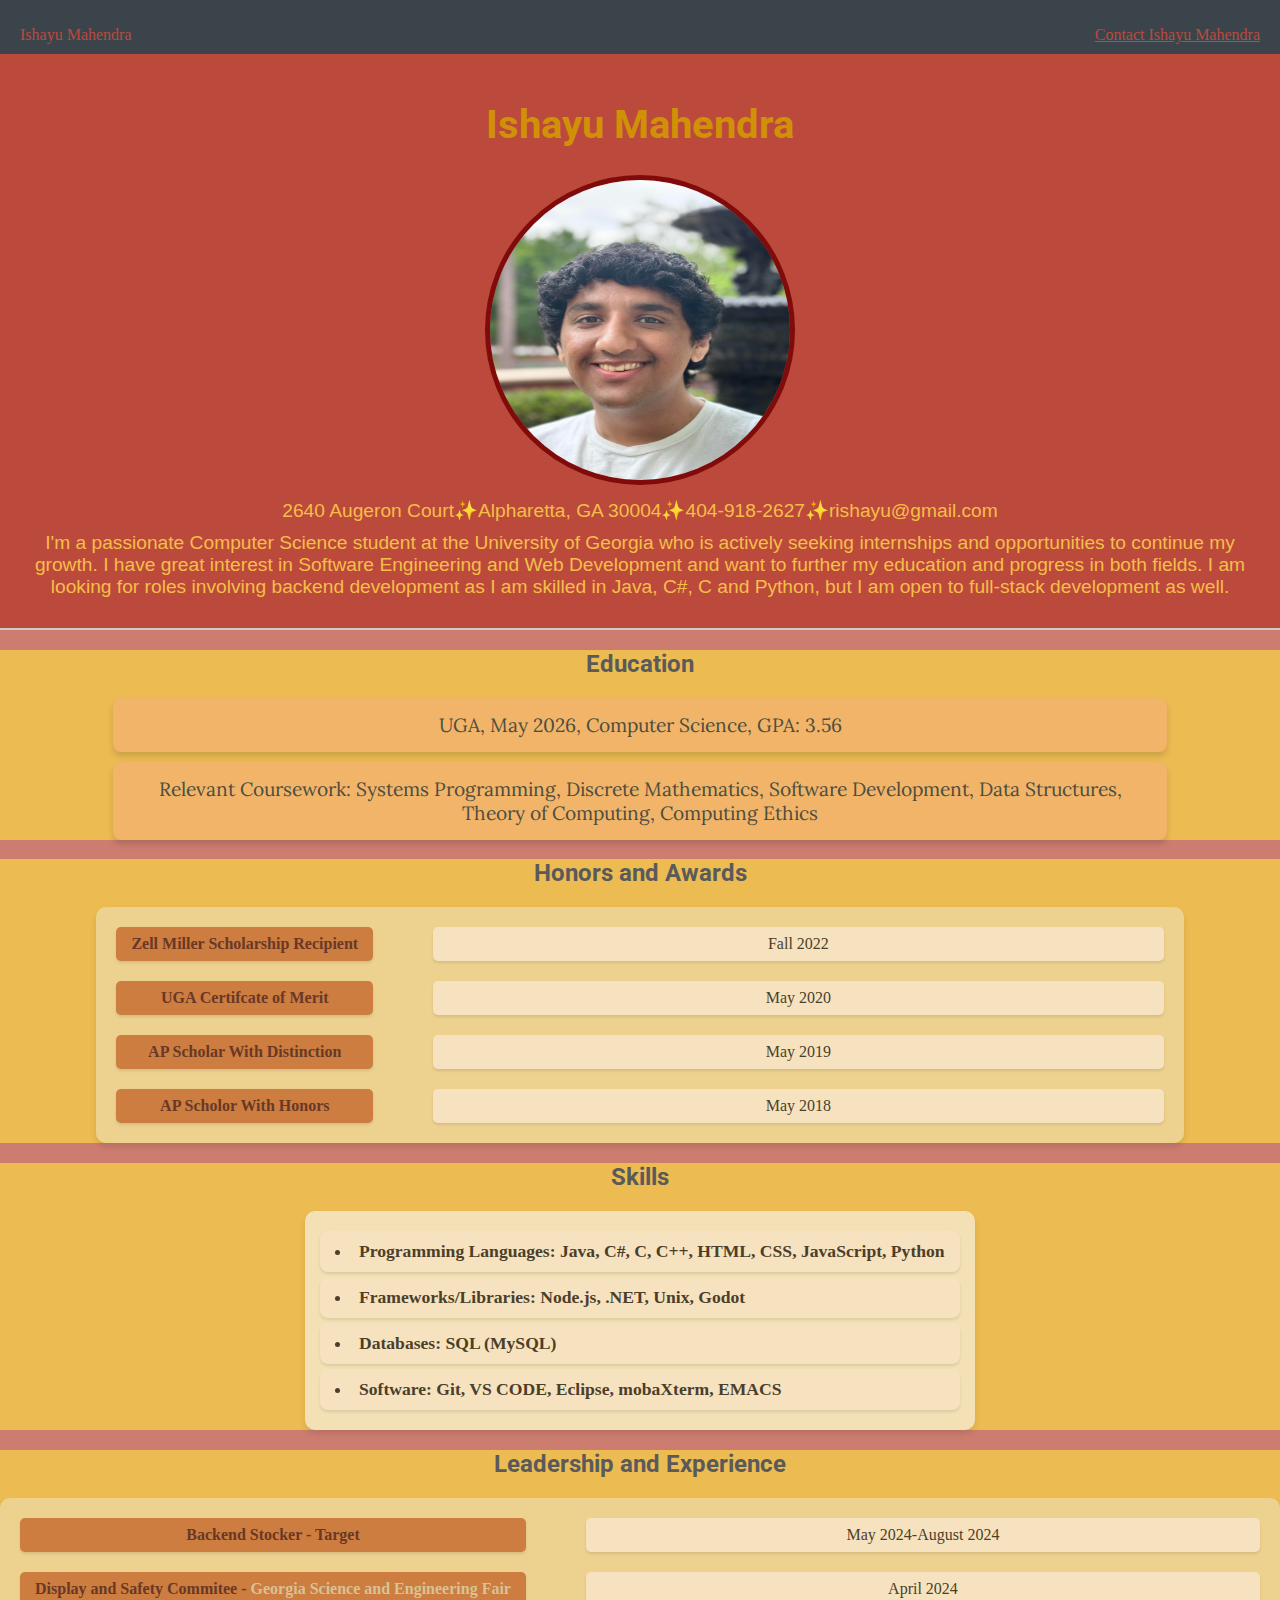
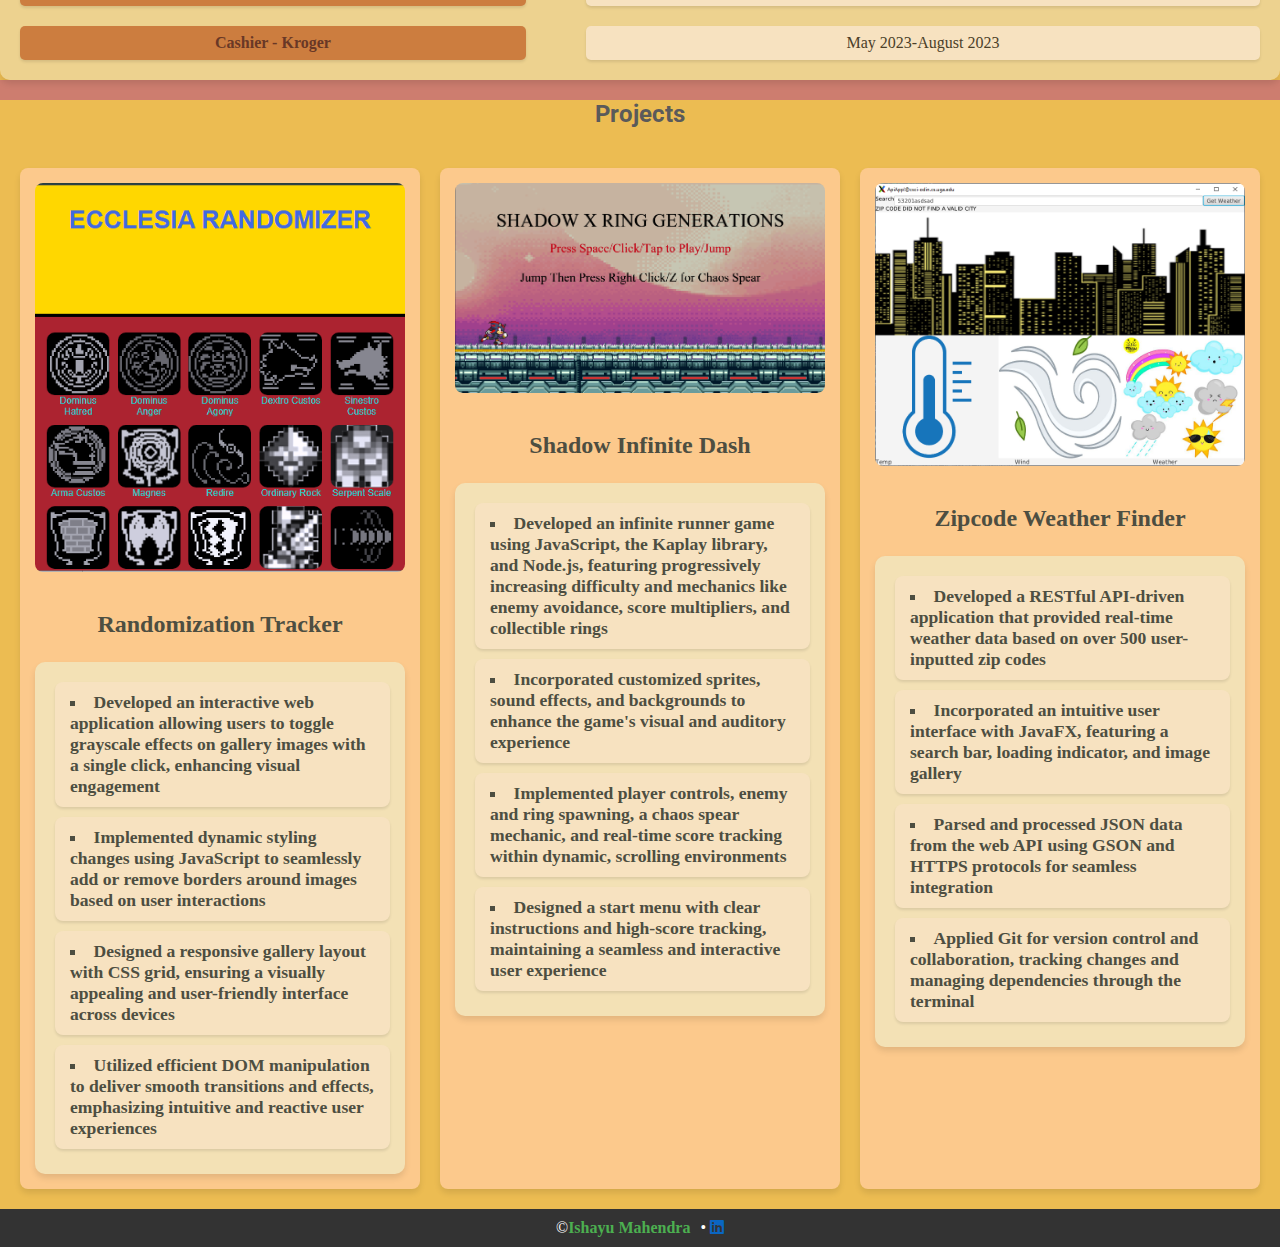
<file: index.html>
<!DOCTYPE html>
<html lang="en">
<head>
    <meta charset="UTF-8">
    <meta name="viewport" content="width=device-width, initial-scale=1.0">
    <link href="https://cdnjs.cloudflare.com/ajax/libs/font-awesome/6.0.0/css/all.min.css" rel="stylesheet">
    <link href="./css/style_template.css" rel ="stylesheet">
    <link href="https://fonts.googleapis.com/css2?family=Roboto:wght@400;700&display=swap" rel="stylesheet">
    <link href="https://fonts.googleapis.com/css2?family=Lora:wght@400;700&display=swap" rel="stylesheet">

   </head>
    <title>Ishayu Mahendra</title>
</head>
<body>
<nav>
    <p>Ishayu Mahendra</p>
    <p><a href="./contact.html">Contact Ishayu Mahendra</a></p>
 </nav>
 <section class = "splash">
    <h1>Ishayu Mahendra</h1>
    <img src="./images/headshot.jpg" alt="headshot" width="300px" height="300px">
    <p> 2640 Augeron Court✨Alpharetta, GA 30004✨404-918-2627✨rishayu@gmail.com </p>
    <p>I'm a passionate Computer Science student at the University of Georgia who is actively seeking internships and opportunities to continue my growth. I have great interest in Software Engineering and Web Development and want to further my education and progress in both fields. I am looking for roles involving backend development as I am skilled in Java, C#, C and Python, but I am open to full-stack development as well.</p>

 </section> 
 <hr>
 <section id ="education">
    <h2>Education</h2>
    <p>UGA, May 2026, Computer Science, GPA: 3.56 </p>
    <p>Relevant Coursework: Systems Programming, Discrete Mathematics, Software Development, Data Structures, Theory of
        Computing, Computing Ethics 
        </p>
 </section>
 <section>
    <h2>Honors and Awards</h2>
    <dl>
      <dt>Zell Miller Scholarship Recipient</dt>
      <dd>Fall 2022</dd>
      <dt>UGA Certifcate of Merit</dt>
      <dd>May 2020</dd>
      <dt>AP Scholar With Distinction</dt>
      <dd>May 2019</dd>
      <dt>AP Scholor With Honors</dt>
      <dd>May 2018</dd>
    </dl>
 </section>

 <section>
   <h2>Skills</h2>
   <ul>
      <li>Programming Languages: Java, C#, C, C++, HTML, CSS, JavaScript, Python</li>
      <li>Frameworks/Libraries: Node.js, .NET, Unix, Godot</li>
      <li>Databases: SQL (MySQL)</li>
      <li>Software: Git, VS CODE, Eclipse, mobaXterm, EMACS</li>
   </ul>
 </section>

 <section>
   <h2>Leadership and Experience</h2>
   <dl>
      <dt>Backend Stocker - Target</dt>
      <dd>May 2024-August 2024</dd>
      <dt>Display and Safety Commitee - <a href="https://www.georgiacenter.uga.edu/youth/academic-special-programs/georgia-science-and-engineering-fair" target=_blank>Georgia Science and Engineering Fair</a></dt>
      <dd>April 2024</dd>
      <dt>Cashier - Kroger</dt>
      <dd>May 2023-August 2023</dd>
   </dl>
 </section>

 <section>
<h2>Projects</h2>
<div class = "three-col">
   <div class ="card">
      <img src = "./images/rando.png"alt="rando" width="600px" height="500x"/>
<h3>Randomization Tracker</h3>
<ul>
   <li>Developed an interactive web application allowing users to toggle grayscale effects on gallery images with a single click, enhancing visual engagement</li>
   <li>Implemented dynamic styling changes using JavaScript to seamlessly add or remove borders around images based on user interactions</li>
   <li>Designed a responsive gallery layout with CSS grid, ensuring a visually appealing and user-friendly interface across devices</li>
   <li>Utilized efficient DOM manipulation to deliver smooth transitions and effects, emphasizing intuitive and reactive user experiences</li>
</ul>
</div>
<div class ="card">
   <img src = "./images/shadow.png"alt="shadow" width="600px" height="500px"/>
<h3>Shadow Infinite Dash</h3>
<ul>
   <li>Developed an infinite runner game using JavaScript, the Kaplay library, and Node.js, featuring progressively increasing difficulty and mechanics like enemy avoidance, score multipliers, and collectible rings</li>
   <li>Incorporated customized sprites, sound effects, and backgrounds to enhance the game's visual and auditory experience</li>
   <li>Implemented player controls, enemy and ring spawning, a chaos spear mechanic, and real-time score tracking within dynamic, scrolling environments​</li>
   <li>Designed a start menu with clear instructions and high-score tracking, maintaining a seamless and interactive user experience​</li>
</ul>
</div>
<div class ="card">
   <img src = "./images/weather.png"alt="rando" width="600px" height="500px"/>
<h3>Zipcode Weather Finder</h3>
<ul><li>Developed a RESTful API-driven application that provided real-time weather data based on over 500 user-inputted
   zip codes</li>
<li>Incorporated an intuitive user interface with JavaFX, featuring a search bar, loading indicator, and image gallery
</li>
<li>Parsed and processed JSON data from the web API using GSON and HTTPS protocols for seamless integration</li>
<Li>Applied Git for version control and collaboration, tracking changes and managing dependencies through the
   terminal</Li></ul>
</div>
   </div>
 </section>
 <footer>
   © <a href="./contact.html">Ishayu Mahendra</a> <span style="margin-left: 10px">•
   <a href="https://www.linkedin.com/in/ishayumahendra/" target="_blank" style="text-decoration: none; color: #0A66C2;">
      <i class="fab fa-linkedin"></i>
    </a>
   </span>
 </footer>
</body>
</html>
</file>
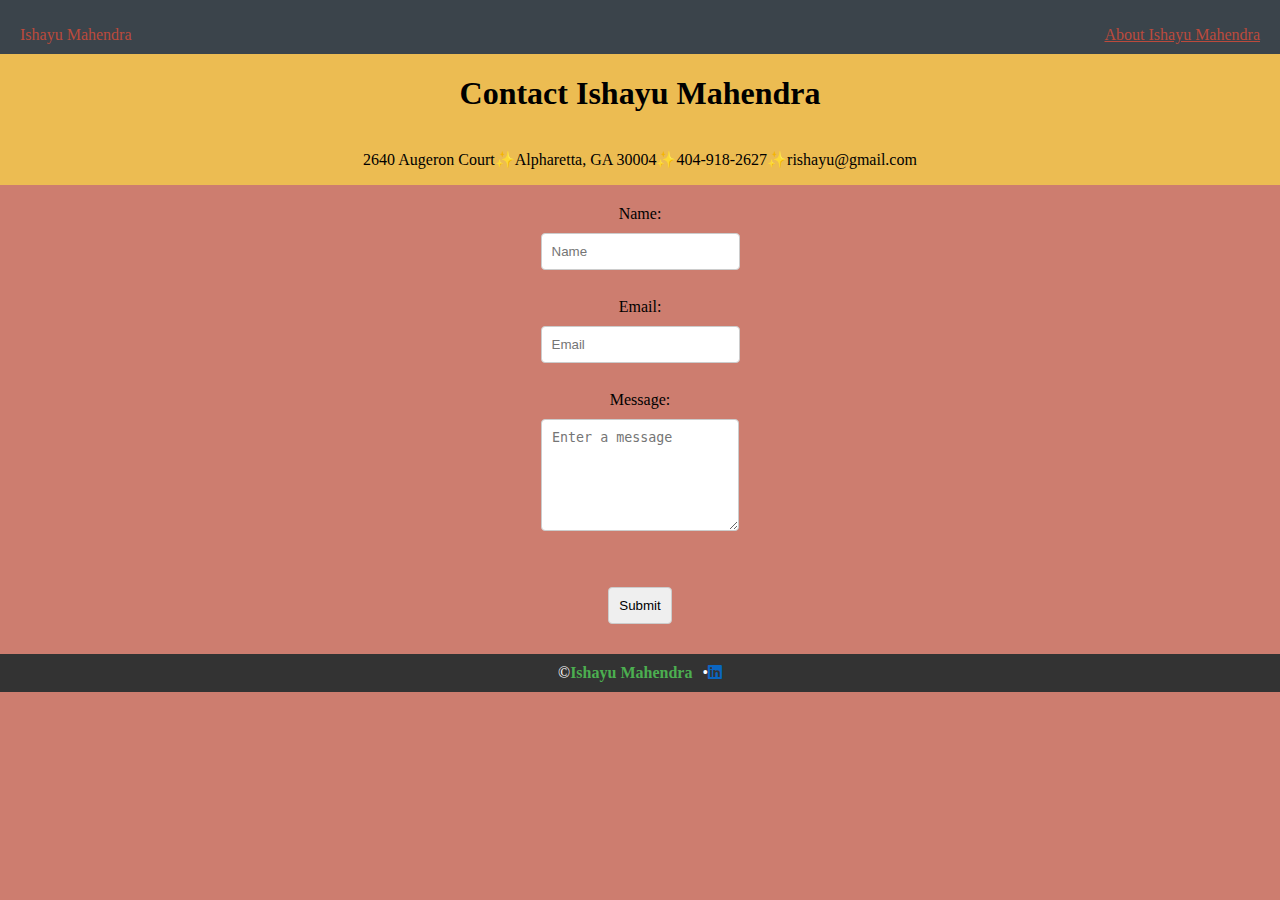
<file: contact.html>
<!DOCTYPE html>
<html lang="en">
<head>
    <meta charset="UTF-8">
    <meta name="viewport" content="width=device-width, initial-scale=1.0">
    <link href="https://cdnjs.cloudflare.com/ajax/libs/font-awesome/6.0.0/css/all.min.css" rel="stylesheet">
    <link href="./css/style_template.css" rel ="stylesheet">
    <title>Contact Ishayu Mahendra</title>
</head>
<body>
    <nav>
        <p>Ishayu Mahendra</p>
        <p><a href="./index.html">About Ishayu Mahendra</a></p>
    </nav>

    <section class = "formSection">
        <h1>Contact Ishayu Mahendra</h1>
        <p> 2640 Augeron Court✨Alpharetta, GA 30004✨404-918-2627✨rishayu@gmail.com </p>
    </section>
    <hr>
    <form class = "one-col" action="https://formsubmit.co/a456d031f7e2ef06cefdb929ad3b15d3" method = "post" >
        Name:<br> <input type ="text" name = "name" placeholder="Name", required>
        <br>
        Email: <br><input type = "email" name ="email" placeholder="Email", required>
        <br>
        Message: <br><textarea rows ="6" name ="message" placeholder="Enter a message"></textarea>
        <br>
        <input type="hidden" name="_next" value="https://ishayumahendra.github.io/resumeSite/thankyou.html">
        <br>
        <input type="submit" value ="Submit">
        </form>
        <footer>
            © <a href="./index.html">Ishayu Mahendra</a><span style="margin-left: 10px"></span> •
            <a href="https://www.linkedin.com/in/ishayumahendra/" target="_blank" style="text-decoration: none; color: #0A66C2;">
               <i class="fab fa-linkedin"></i>
             </a>
          </footer>
</body>
</html>
</file>
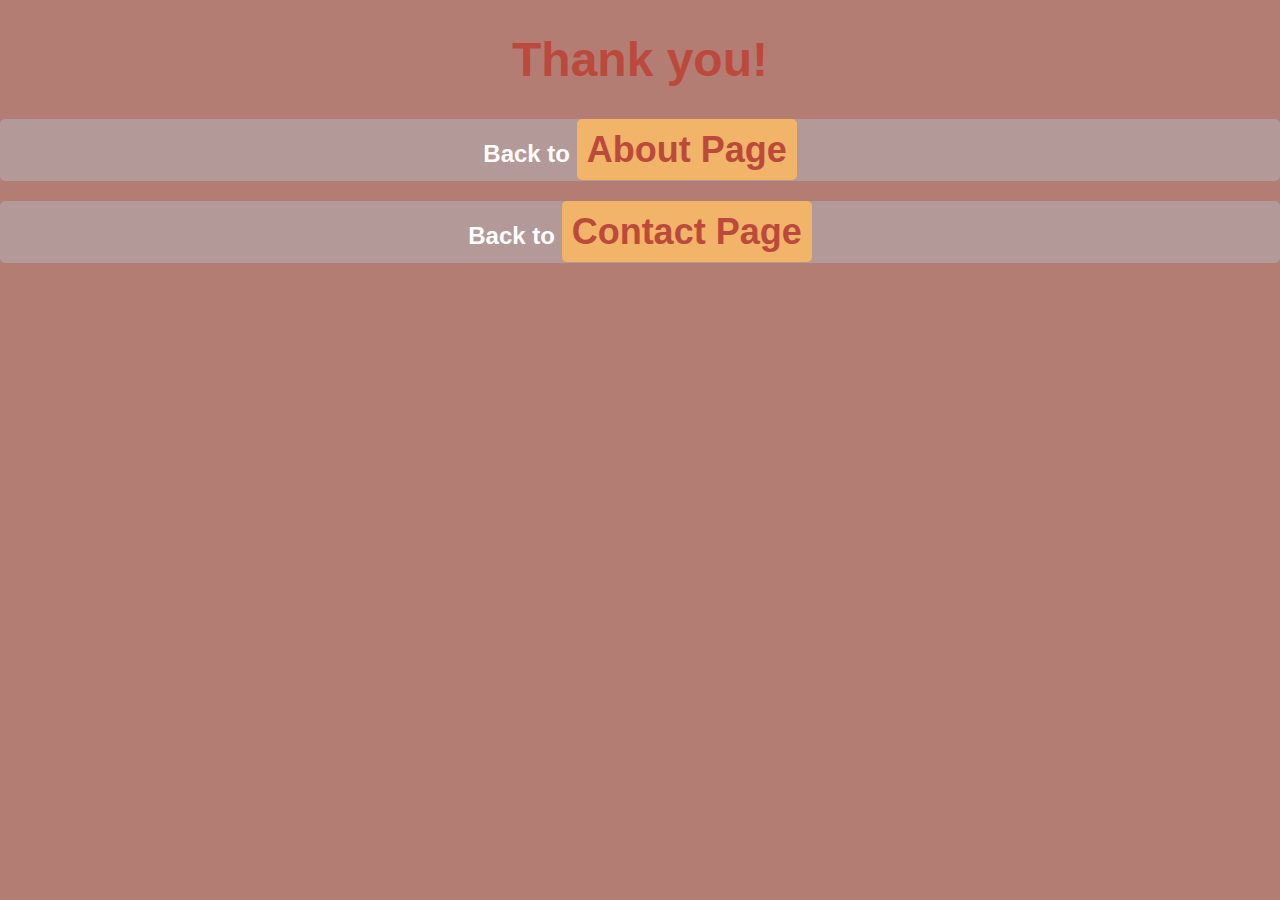
<file: thankyou.html>
<!DOCTYPE html>
<html lang="en">
<head>
    <meta charset="UTF-8">
    <meta name="viewport" content="width=device-width, initial-scale=1.0">
    <title>Thanks</title>
    <link href="./css/style_template.css" rel ="stylesheet">
</head>
<body class ="thankYou" id = "thanks">
    <h1>Thank you!</h1>
    <h2>Back to <a href = "./index.html">About Page</a></h2>
    <h2>Back to <a href = "./contact.html">Contact Page</a></h2>
</body>
</html>
</file>
<file: css/style_template.css>
/* General Styles */
body {
    margin: 0;
    background-color: 	#cd7d6f;
}

/* Nav Styles */
nav {
    background-color:#3b444b;
    color:rgb(177, 140, 182);
    display: flex;
    justify-content: space-between;
    align-items: center;
    padding: 10px 20px;
    margin-bottom:0;

}

nav p, nav a {
     color:#BC4A3C;
     margin-bottom: 0;
}

nav a {
    color:#BC4A3C
}

nav a:hover {
    color: #f35454;
}

/* Footer Styles */
footer {
    display: flex;
    justify-content: center;
    align-items: center;
    background-color: #333; 
    color: white;
    padding: 10px 20px;
   
}

footer a {
    text-decoration: none;
    color: #4CAF50;
    font-weight: bold;
    transition: color 0.3s;
}

footer a:hover {
    color: #90bb92;
}

/* Splash Section */
.splash {
    background-color: #BC4A3C;
    text-align: center; 
    padding: 20px; 
    margin: 0;
    border-bottom: 2px solid #ccc; 
}

.splash h1 {
    font-family: 'Roboto', sans-serif; 
    font-size: 2.5em; 
    color: #d19106; 
}

.splash img {
    border: 5px solid #800b0b; 
    border-radius: 50%;
}

.splash p {
    font-family: Arial, sans-serif;
    font-size: 1.2em;
    margin: 10px 0; 
    color: #f5be48; 
}

/* Horizontal Rules */
hr {
    border: none;               
    height: 0.1px;                
    background-color: #cd7d6f;
    margin: 0;                
}

/* Sections */
section {
    background-color: #ecbc52;
}

/* Section Headings */
section h2 {
    font-family: 'Roboto', sans-serif;
    color: #5A5A5A;  
    text-align: center;
}

/* Paragraph Styles */
#education p {
    background-color: #f1b468; 
    color: rgb(77, 78, 65); 
    text-align: center; 
    font-size: 1.2em; 
    padding: 15px; 
    border-radius: 8px; 
    margin: 10px auto; 
    width: 80%; 
    box-shadow: 0 4px 6px rgba(0, 0, 0, 0.15); 
    font-family: 'Lora', serif;
}
/* link styles */
section a {
    color: #d8c295;
    text-decoration: none;
}
section a:hover {
    color: #fff;
    background-color: #BC4A3C;
    padding: 2px 5px;
    border-radius: 4px;
}

/* List Styles */
ul {
    background-color: #f3e1b5;
    padding: 15px;
    margin:0 auto;
    width: fit-content;
    border-radius: 10px;
    box-shadow: 0 4px 6px rgba(0, 0, 0, 0.1);
    list-style-position: inside;
}

ul li {
    color: #4b3f29;
    background-color: #f7e2c0;
    padding: 10px 15px;
    border-radius: 8px;
    margin: 5px 0;
    font-size: 1.1em;
    font-weight: bold;
    text-align: left;
    box-shadow: 0 2px 3px rgba(0, 0, 0, 0.1);
}


dl {
    display: grid;
    grid-template-columns: 1fr 3fr;
    gap: 20px;
    background-color: #ecd394ea;
    padding: 20px;
    margin: 0 auto;
    width: fit-content;
    border-radius: 10px;
    box-shadow: 0 4px 6px rgba(0, 0, 0, 0.1);
}
dl dt{
    font-weight: bold;
    color: #693826;
    background-color: #cc7d3f;
    padding: 8px 15px;
    border-radius: 5px;
    text-align: center;
    white-space: nowrap;
    box-shadow: 0 2px 3px rgba(0, 0, 0, 0.1);
}
dl dd{
    color: #4b3f29;
    background-color: #f7e2c0;
    padding: 8px 15px;
    border-radius: 5px;
    white-space: nowrap;
    text-align: center;
    box-shadow: 0 2px 3px rgba(0, 0, 0, 0.1);
}

/* Project Section */
.three-col {
    display: grid;
    grid-template-columns: repeat(3, 1fr);
    gap: 20px;
    padding: 20px;
}

.card {
    background-color: #fcc98c;  
    padding: 15px;
    border-radius: 8px;
    box-shadow: 0 4px 6px rgba(0, 0, 0, 0.1);
    display: flex;
    flex-direction: column;
    align-items: center;
    transition: transform 0.3s ease, box-shadow 0.3s ease;
}

.card:hover {
    transform: translateY(-5px);
    box-shadow: 0 8px 12px rgba(0, 0, 0, 0.2);
}

.card img {
    width: 100%;
    height: auto;
    border-radius: 8px;
    object-fit: cover;
    margin-bottom: 15px;
}

.card h3 {
    font-size: 1.5em;
    text-align: center;
    color: rgb(77, 78, 65);
}

.card ul {
    padding-left: 20px;
}

.card ul li {
    list-style-type: square;
    margin-bottom: 10px;
    color: rgb(77, 78, 65); 
}
/* Contact Page Styles */
.one-col {
    display: flex;
    flex-direction: column;
    align-items: center;
    justify-content: center;
    width: 100%;
    max-width: 600px;  
    margin: 0 auto;
    padding: 20px;
}

form {
    width: 100%;
    display: flex;
    flex-direction: column;
}

form input, form textarea {
    margin: 10px 0;
    padding: 10px;
    border: 1px solid #ccc;
    border-radius: 4px;
}

form input:focus, form textarea:focus {
    border-color: #f35454;  
    outline: none;
}

form button {
    padding: 10px 20px;
    background-color: #BC4A3C;  
    color: white;
    border: none;
    border-radius: 4px;
    cursor: pointer;
}

form button:hover {
    background-color: #f35454; 
}

.formSection {
    display: flex;
    flex-direction: column;
    align-items: center;
    justify-content: center;
    text-align: center;
}

/*thank you page changes*/

.thankYou {
    text-align: center;
    background-color: #b47d74;
    font-family: Arial, sans-serif;
    color: #333;
}

#thanks h1 {
    font-size: 3em;
    color: #BC4A3C;
}

#thanks h2, #thanks a {
    font-size: 1.5em;
    color: #BC4A3C;
    text-decoration: none;
    padding: 10px;
    background-color: #f1b468;
    border-radius: 5px;
    transition: background-color 0.3s ease;
}

#thanks h2, #thanks a:hover {
    background-color: #b49999;
    color: white;
}
</file>
